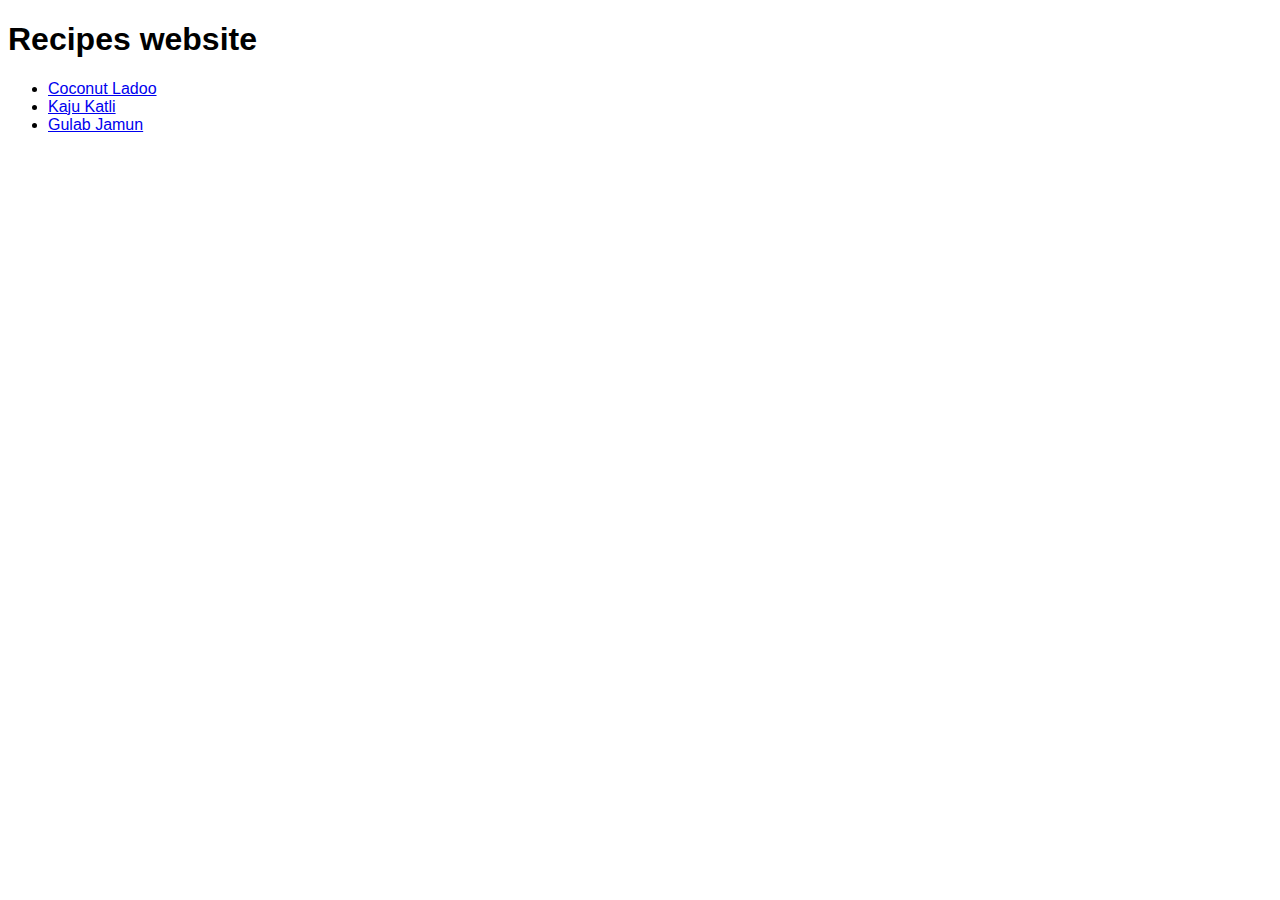
<file: index.html>
<!DOCTYPE html>
<html lang="en">
<head>
    <meta charset="UTF-8">
    <title>Recipes website</title>
    <link rel="stylesheet" href="styles.css">
</head> 
<body>
    <h1 class="heading">Recipes website</h1>
    <ul>
        <li><a href="./recipes/cocont-ladoo.html">Coconut Ladoo</a></li>
        <li><a href="./recipes/kaju-katli.html">Kaju Katli</a></li>
        <li><a href="./recipes/gulab-jamun.html">Gulab Jamun</a></li>
    </ul>
    
</body>
</html>
</file>
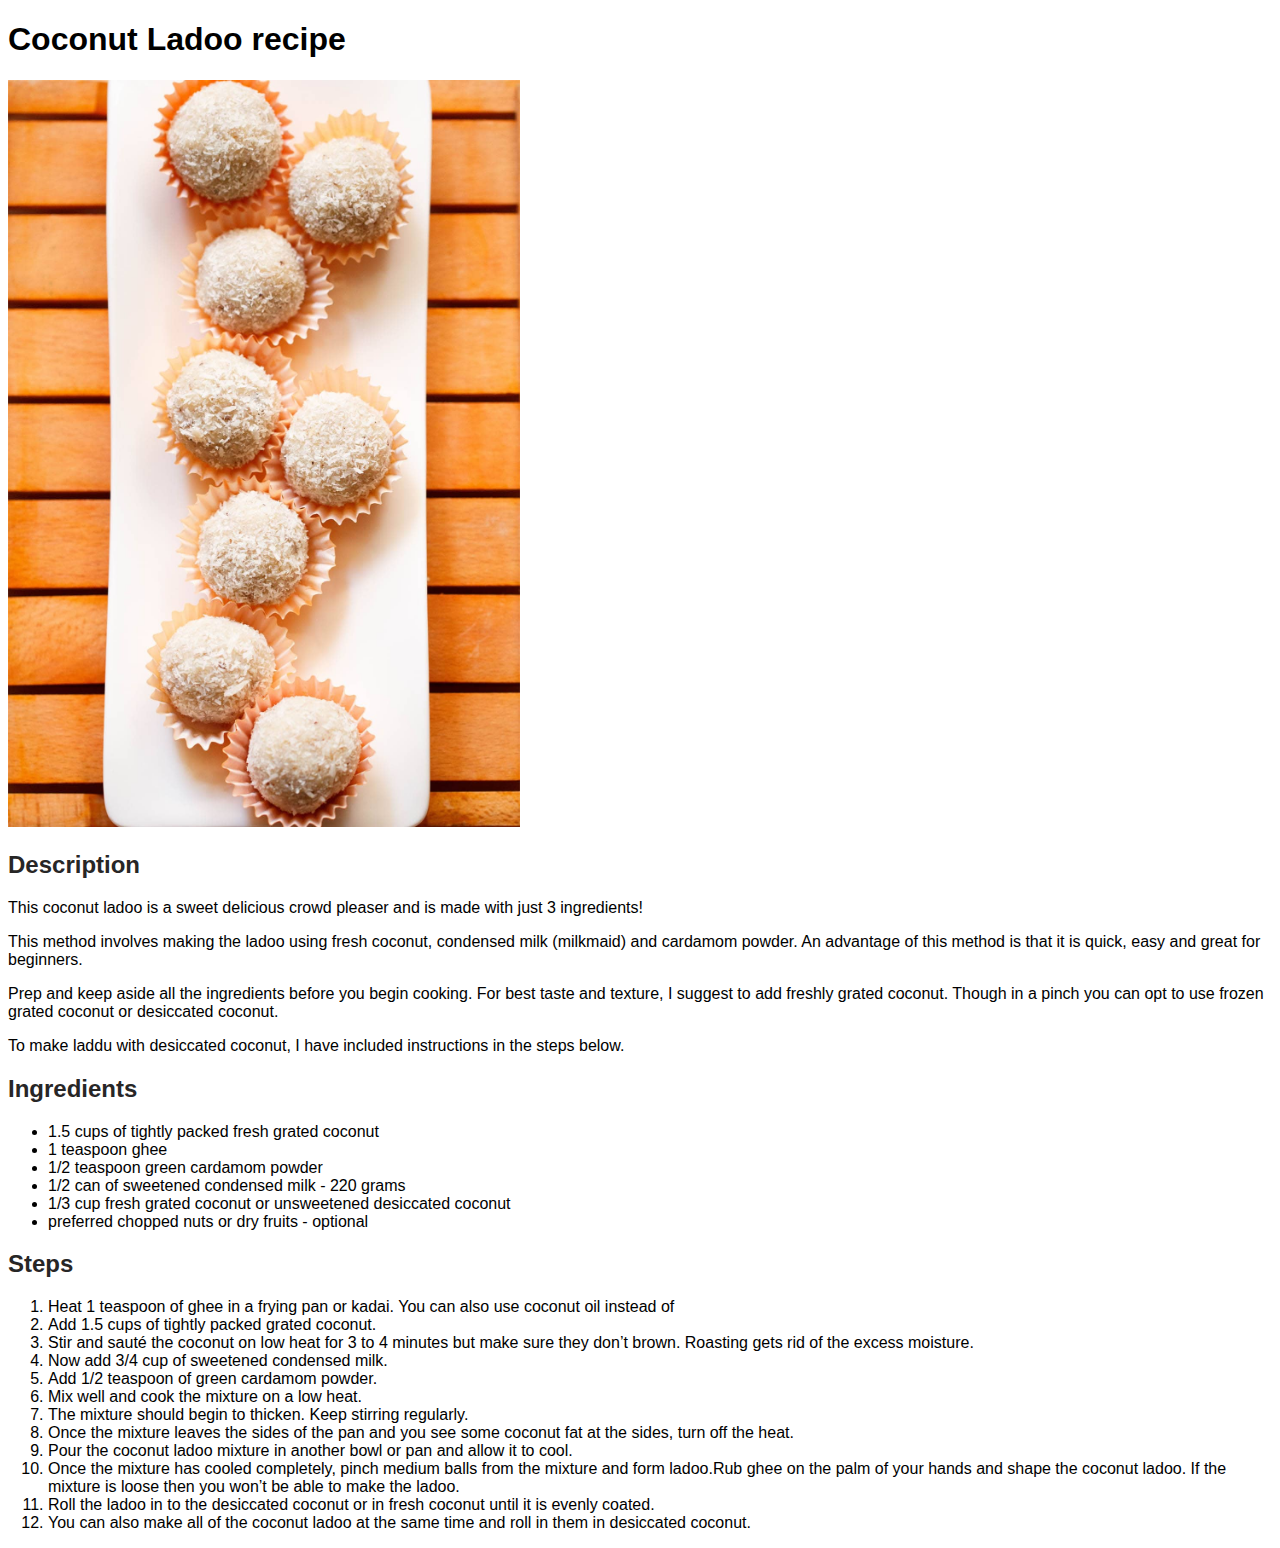
<file: recipes/cocont-ladoo.html>
<!DOCTYPE html>
<html lang="en">
<head>
    <meta charset="UTF-8">
    <meta http-equiv="X-UA-Compatible" content="IE=edge">
    <meta name="viewport" content="width=device-width, initial-scale=1.0">
    <title>Coconut Ladoo recipe</title>
    <link rel="stylesheet" href="./../styles.css">
</head>
<body>
    <h1 class="heading">Coconut Ladoo recipe</h1>
    <img src="../img/coconut-ladoo.jpg" alt="coconut ladoo placed in a plate" style="width: 40vw;">
    <h2 class="sub-heading">Description</h2>

    <p>This coconut ladoo is a sweet delicious crowd pleaser and is made with just 3 ingredients!</p>

    <p>This method involves making the ladoo using fresh coconut, condensed milk (milkmaid) and cardamom powder. An advantage of this method is that it is quick, easy and great for beginners.</p>

    <p>Prep and keep aside all the ingredients before you begin cooking. For best taste and texture, I suggest to add freshly grated coconut. Though in a pinch you can opt to use frozen grated coconut or desiccated coconut.</p>

    <p>To make laddu with desiccated coconut, I have included instructions in the steps below.</p> 

    <h2 class="sub-heading">Ingredients</h2>
    <ul>
        <li>1.5 cups of tightly packed fresh grated coconut</li>
        <li>1 teaspoon ghee</li>
        <li>1/2 teaspoon green cardamom powder</li>
        <li>1/2 can of sweetened condensed milk - 220 grams</li>
        <li>1/3 cup fresh grated coconut or unsweetened desiccated coconut</li>
        <li>preferred chopped nuts or dry fruits - optional</li>
    </ul>

    <h2 class="sub-heading">Steps</h2>
    <ol>
        <li>Heat 1 teaspoon of ghee in a frying pan or kadai. You can also use coconut oil instead of </li>
        <li>Add 1.5 cups of tightly packed grated coconut.</li>
        <li>Stir and sauté the coconut on low heat for 3 to 4 minutes but make sure they don’t brown. Roasting gets rid of the excess moisture.</li>
        <li>Now add 3/4 cup of sweetened condensed milk.</li>
        <li>Add 1/2 teaspoon of green cardamom powder.</li>
        <li>Mix well and cook the mixture on a low heat.</li>
        <li>The mixture should begin to thicken. Keep stirring regularly.</li>
        <li>Once the mixture leaves the sides of the pan and you see some coconut fat at the sides, turn off the heat.</li>
        <li>Pour the coconut ladoo mixture in another bowl or pan and allow it to cool.</li>
        <li>Once the mixture has cooled completely, pinch medium balls from the mixture and form ladoo.Rub ghee on the palm of your hands and shape the coconut ladoo. If the mixture is loose then you won’t be able to make the ladoo.</li>
        <li>Roll the ladoo in to the desiccated coconut or in fresh coconut until it is evenly coated.</li>
        <li>You can also make all of the coconut ladoo at the same time and roll in them in desiccated coconut.</li>
    </ol>
</body>
</html>
</file>
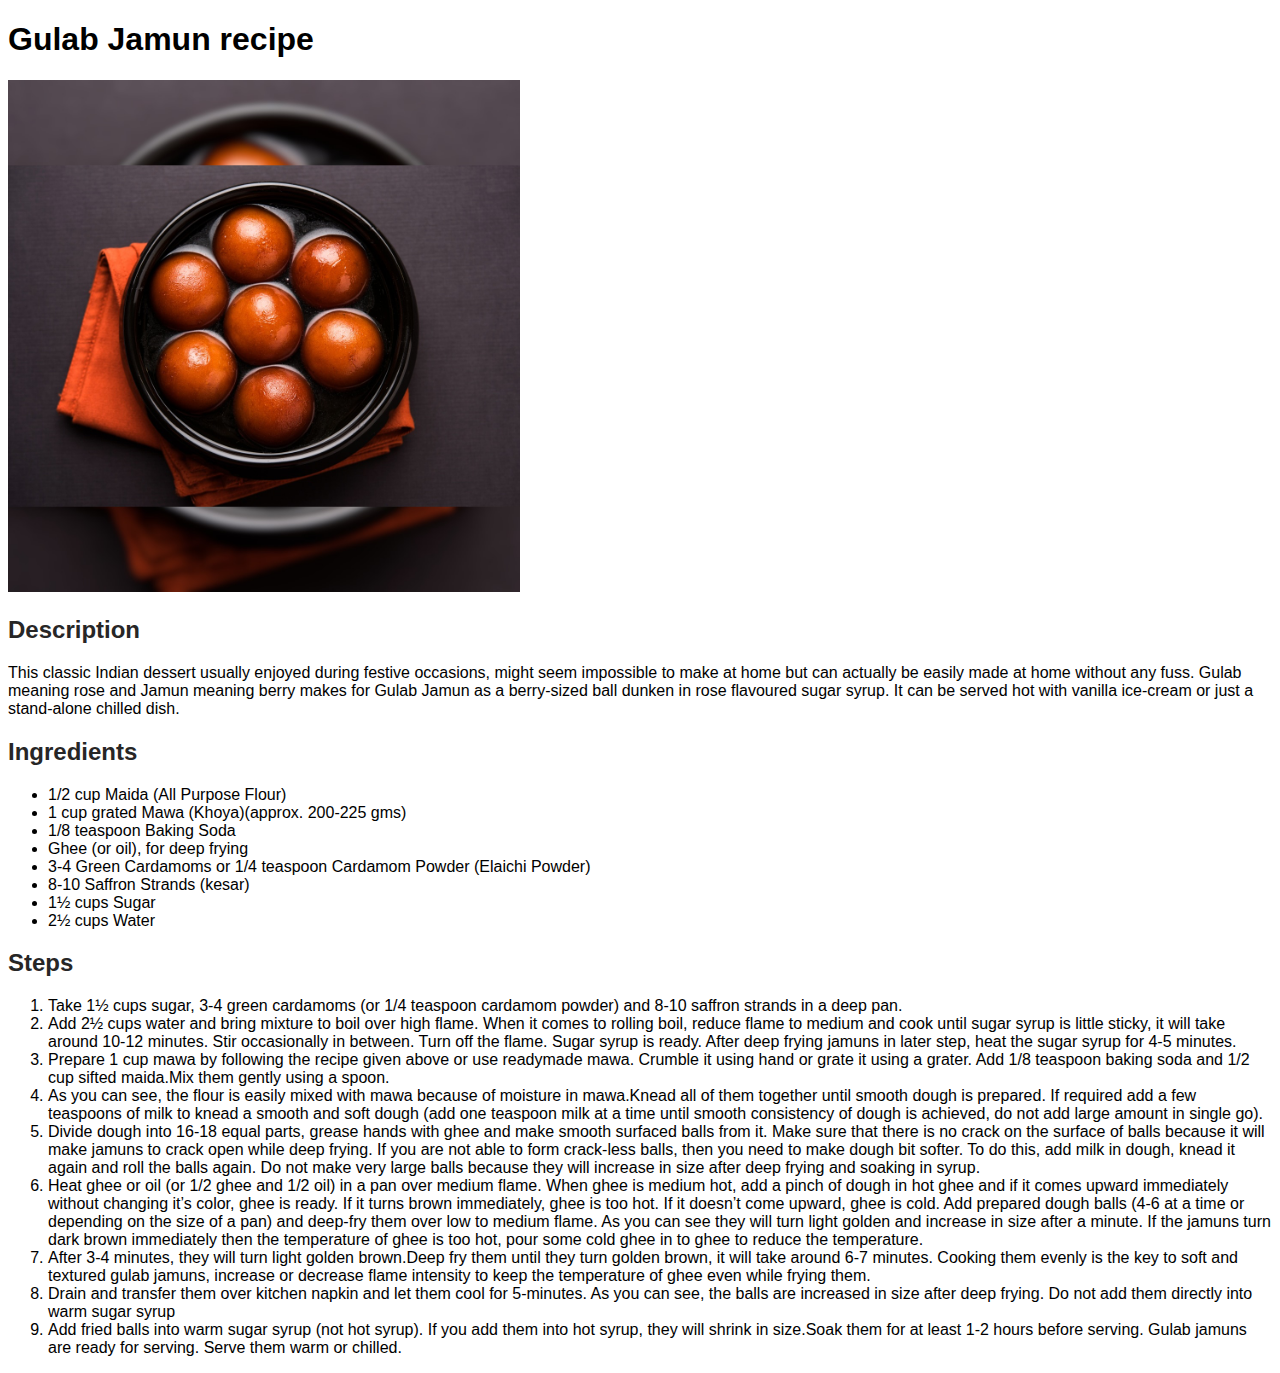
<file: recipes/gulab-jamun.html>
<!DOCTYPE html>
<html lang="en">
<head>
    <meta charset="UTF-8">
    <meta http-equiv="X-UA-Compatible" content="IE=edge">
    <meta name="viewport" content="width=device-width, initial-scale=1.0">
    <title>Gulab Jamun recipe</title>
    <link rel="stylesheet" href="./../styles.css">
</head>
<body>
    <h1 class="heading">Gulab Jamun recipe</h1>
    <img src="../img/gulab-jamun.jpeg" alt="Gulab Jamun dipped in sugar syrup served in a plate" style="width: 40vw;">
    <h2 class="sub-heading">Description</h2>
    <p>This classic Indian dessert usually enjoyed during festive occasions, might seem impossible to make at home but can actually be easily made at home without any fuss. Gulab meaning rose and Jamun meaning berry makes for Gulab Jamun as a berry-sized ball dunken in rose flavoured sugar syrup. It can be served hot with vanilla ice-cream or just a stand-alone chilled dish.</p>

    <h2 class="sub-heading">Ingredients</h2>
    <ul>
        <li>1/2 cup Maida (All Purpose Flour)</li>
        <li>1 cup grated Mawa (Khoya)(approx. 200-225 gms)</li>
        <li>1/8 teaspoon Baking Soda</li>
        <li>Ghee (or oil), for deep frying</li>
        <li>3-4 Green Cardamoms or 1/4 teaspoon Cardamom Powder (Elaichi Powder)</li>
        <li>8-10 Saffron Strands (kesar)</li>
        <li>1½ cups Sugar</li>
        <li>2½ cups Water</li>
    </ul>

    <h2 class="sub-heading">Steps</h2>
    <ol>
        <li>Take 1½ cups sugar, 3-4 green cardamoms (or 1/4 teaspoon cardamom powder) and 8-10 saffron strands in a deep pan.</li>

        <li>Add 2½ cups water and bring mixture to boil over high flame. When it comes to rolling boil, reduce flame to medium and cook until sugar syrup is little sticky, it will take around 10-12 minutes. Stir occasionally in between. Turn off the flame. Sugar syrup is ready. After deep frying jamuns in later step, heat the sugar syrup for 4-5 minutes.</li>

        <li>Prepare 1 cup mawa by following the recipe given above or use readymade mawa. Crumble it using hand or grate it using a grater. Add 1/8 teaspoon baking soda and 1/2 cup sifted maida.Mix them gently using a spoon.</li>

        <li>As you can see, the flour is easily mixed with mawa because of moisture in mawa.Knead all of them together until smooth dough is prepared. If required add a few teaspoons of milk to knead a smooth and soft dough (add one teaspoon milk at a time until smooth consistency of dough is achieved, do not add large amount in single go).</li>

        <li>Divide dough into 16-18 equal parts, grease hands with ghee and make smooth surfaced balls from it. Make sure that there is no crack on the surface of balls because it will make jamuns to crack open while deep frying. If you are not able to form crack-less balls, then you need to make dough bit softer. To do this, add milk in dough, knead it again and roll the balls again. Do not make very large balls because they will increase in size after deep frying and soaking in syrup.</li>

        <li>Heat ghee or oil (or 1/2 ghee and 1/2 oil) in a pan over medium flame. When ghee is medium hot, add a pinch of dough in hot ghee and if it comes upward immediately without changing it’s color, ghee is ready. If it turns brown immediately, ghee is too hot. If it doesn’t come upward, ghee is cold. Add prepared dough balls (4-6 at a time or depending on the size of a pan) and deep-fry them over low to medium flame. As you can see they will turn light golden and increase in size after a minute. If the jamuns turn dark brown immediately then the temperature of ghee is too hot, pour some cold ghee in to ghee to reduce the temperature.</li>

        <li>After 3-4 minutes, they will turn light golden brown.Deep fry them until they turn golden brown, it will take around 6-7 minutes. Cooking them evenly is the key to soft and textured gulab jamuns, increase or decrease flame intensity to keep the temperature of ghee even while frying them.</li>

        <li>Drain and transfer them over kitchen napkin and let them cool for 5-minutes. As you can see, the balls are increased in size after deep frying. Do not add them directly into warm sugar syrup</li>

        <li>Add fried balls into warm sugar syrup (not hot syrup). If you add them into hot syrup, they will shrink in size.Soak them for at least 1-2 hours before serving. Gulab jamuns are ready for serving. Serve them warm or chilled.</li>
    </ol>
</html>
</file>
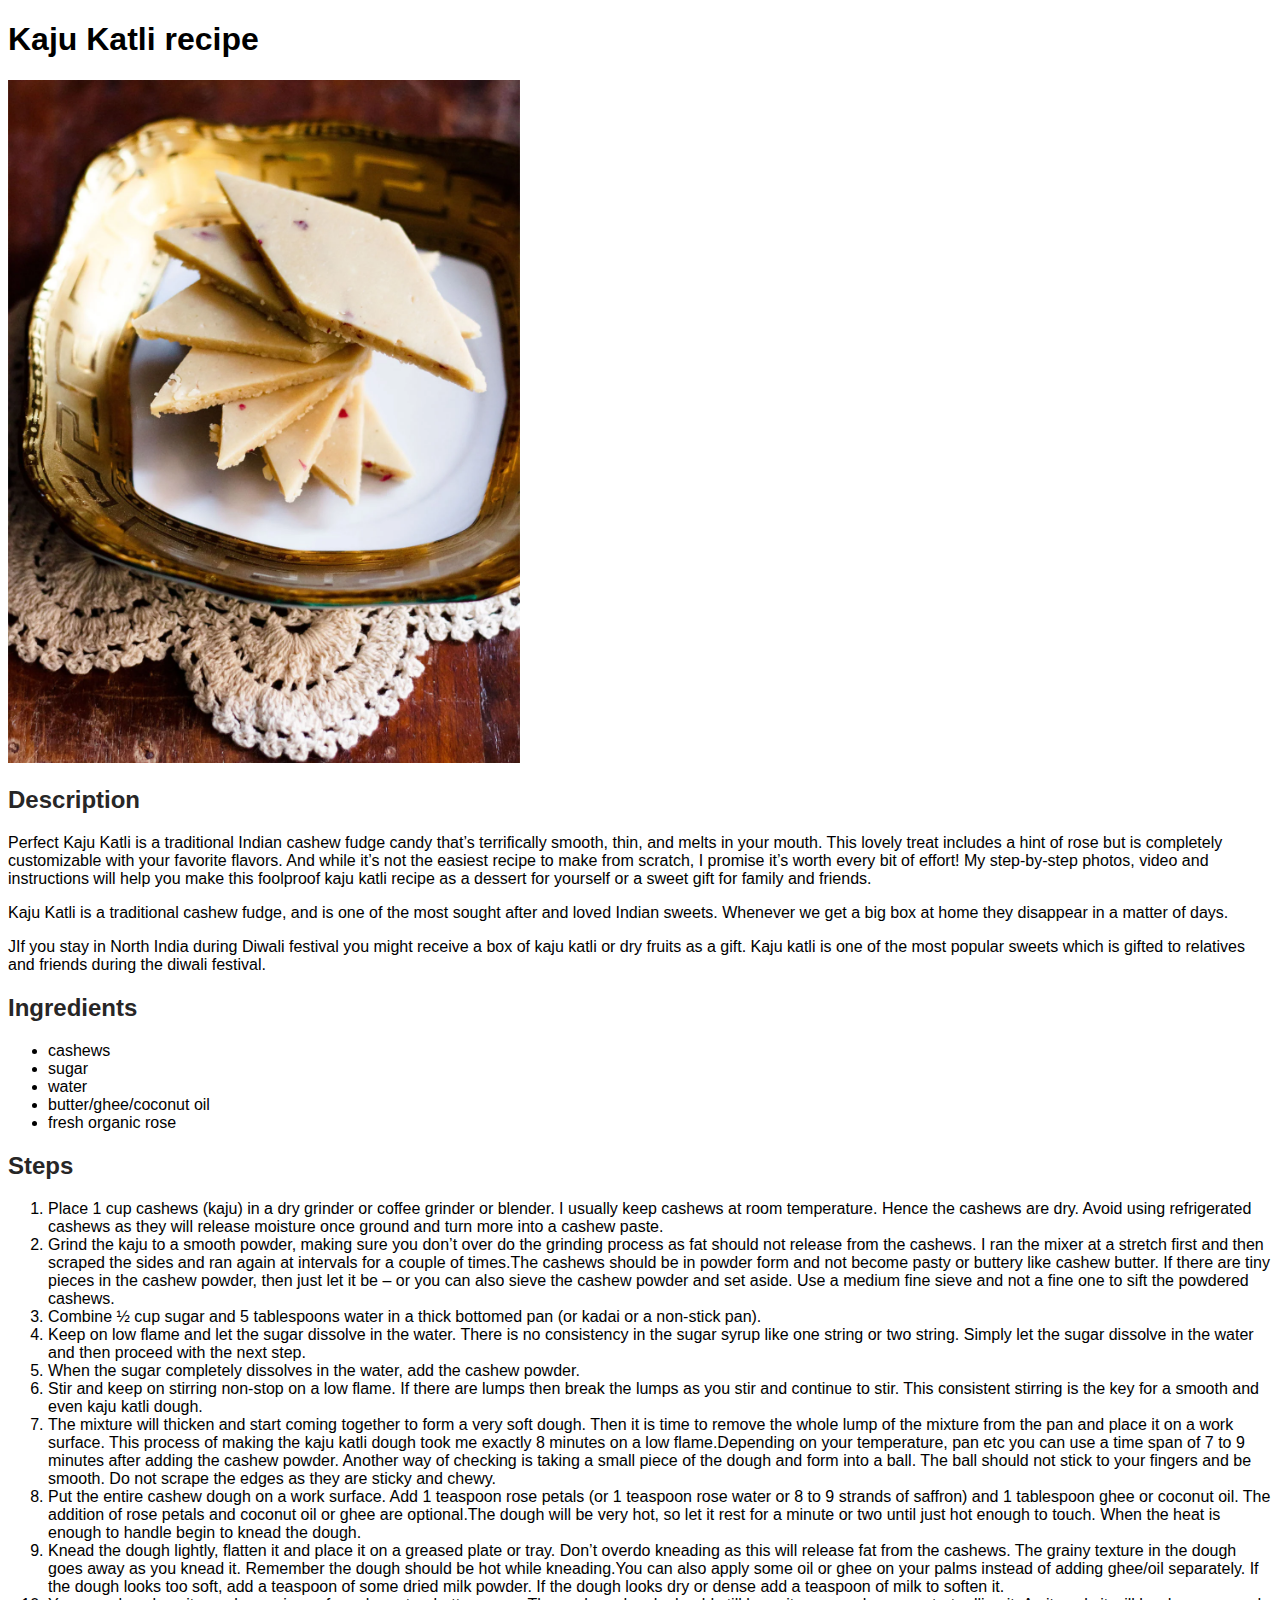
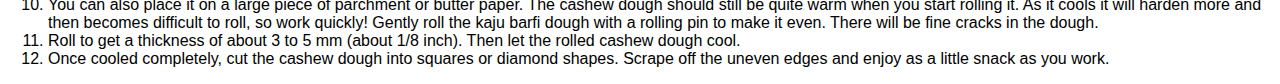
<file: recipes/kaju-katli.html>
<!DOCTYPE html>
<html lang="en">
<head>
    <meta charset="UTF-8">
    <meta http-equiv="X-UA-Compatible" content="IE=edge">
    <meta name="viewport" content="width=device-width, initial-scale=1.0">
    <title>Kaju Katli recipe</title>
    <link rel="stylesheet" href="./../styles.css">
</head>
<body>
    <h1 class="heading">Kaju Katli recipe</h1>
    <img src="../img/kaju-katli.jpg" alt="kheer placed in a bowl" style="width: 40vw;">
    <h2 class="sub-heading">Description</h2>

    <p>Perfect Kaju Katli is a traditional Indian cashew fudge candy that’s terrifically smooth, thin, and melts in your mouth. This lovely treat includes a hint of rose but is completely customizable with your favorite flavors. And while it’s not the easiest recipe to make from scratch, I promise it’s worth every bit of effort! My step-by-step photos, video and instructions will help you make this foolproof kaju katli recipe as a dessert for yourself or a sweet gift for family and friends.</p>

    <p>Kaju Katli is a traditional cashew fudge, and is one of the most sought after and loved Indian sweets. Whenever we get a big box at home they disappear in a matter of days.</p>

    <p>JIf you stay in North India during Diwali festival you might receive a box of kaju katli or dry fruits as a gift. Kaju katli is one of the most popular sweets which is gifted to relatives and friends during the diwali festival.</p>

    <h2 class="sub-heading">Ingredients</h2>
    <ul>
        <li>cashews</li>
        <li>sugar</li>
        <li>water</li>
        <li>butter/ghee/coconut oil</li>
        <li>fresh organic rose</li>
    </ul>
    <h2 class="sub-heading">Steps</h2>
    <ol>
        <li>Place 1 cup cashews (kaju) in a dry grinder or coffee grinder or blender. I usually keep cashews at room temperature. Hence the cashews are dry. Avoid using refrigerated cashews as they will release moisture once ground and turn more into a cashew paste.</li>

        <li>Grind the kaju to a smooth powder, making sure you don’t over do the grinding process as fat should not release from the cashews. I ran the mixer at a stretch first and then scraped the sides and ran again at intervals for a couple of times.The cashews should be in powder form and not become pasty or buttery like cashew butter. If there are tiny pieces in the cashew powder, then just let it be – or you can also sieve the cashew powder and set aside. Use a medium fine sieve and not a fine one to sift the powdered cashews.</li>

        <li>Combine ½ cup sugar and 5 tablespoons water in a thick bottomed pan (or kadai or a non-stick pan).</li>

        <li>Keep on low flame and let the sugar dissolve in the water. There is no consistency in the sugar syrup like one string or two string. Simply let the sugar dissolve in the water and then proceed with the next step.</li>

        <li>When the sugar completely dissolves in the water, add the cashew powder.</li>

        <li>Stir and keep on stirring non-stop on a low flame. If there are lumps then break the lumps as you stir and continue to stir. This consistent stirring is the key for a smooth and even kaju katli dough.</li>

        <li>The mixture will thicken and start coming together to form a very soft dough. Then it is time to remove the whole lump of the mixture from the pan and place it on a work surface. This process of making the kaju katli dough took me exactly 8 minutes on a low flame.Depending on your temperature, pan etc you can use a time span of 7 to 9 minutes after adding the cashew powder. Another way of checking is taking a small piece of the dough and form into a ball. The ball should not stick to your fingers and be smooth. Do not scrape the edges as they are sticky and chewy.</li>

        <li>Put the entire cashew dough on a work surface. Add 1 teaspoon rose petals (or 1 teaspoon rose water or 8 to 9 strands of saffron) and 1 tablespoon ghee or coconut oil. The addition of rose petals and coconut oil or ghee are optional.The dough will be very hot, so let it rest for a minute or two until just hot enough to touch. When the heat is enough to handle begin to knead the dough.
        </li>

        <li>Knead the dough lightly, flatten it and place it on a greased plate or tray. Don’t overdo kneading as this will release fat from the cashews. The grainy texture in the dough goes away as you knead it. Remember the dough should be hot while kneading.You can also apply some oil or ghee on your palms instead of adding ghee/oil separately. If the dough looks too soft, add a teaspoon of some dried milk powder. If the dough looks dry or dense add a teaspoon of milk to soften it.</li>

        <li>You can also place it on a large piece of parchment or butter paper. The cashew dough should still be quite warm when you start rolling it. As it cools it will harden more and then becomes difficult to roll, so work quickly! Gently roll the kaju barfi dough with a rolling pin to make it even. There will be fine cracks in the dough.</li>

        <li>Roll to get a thickness of about 3 to 5 mm (about 1/8 inch). Then let the rolled cashew dough cool.</li>

        <li>Once cooled completely, cut the cashew dough into squares or diamond shapes. Scrape off the uneven edges and enjoy as a little snack as you work.</li>
    </ol>
</body>
</html>
</file>
<file: styles.css>
body {
    font-family: Arial, Helvetica, sans-serif;
}

.heading {
    color: rgba(0, 0, 0, 1);
    font-weight: 800;
}

.sub-heading {
    color: rgb(39, 38, 38);
}
</file>
